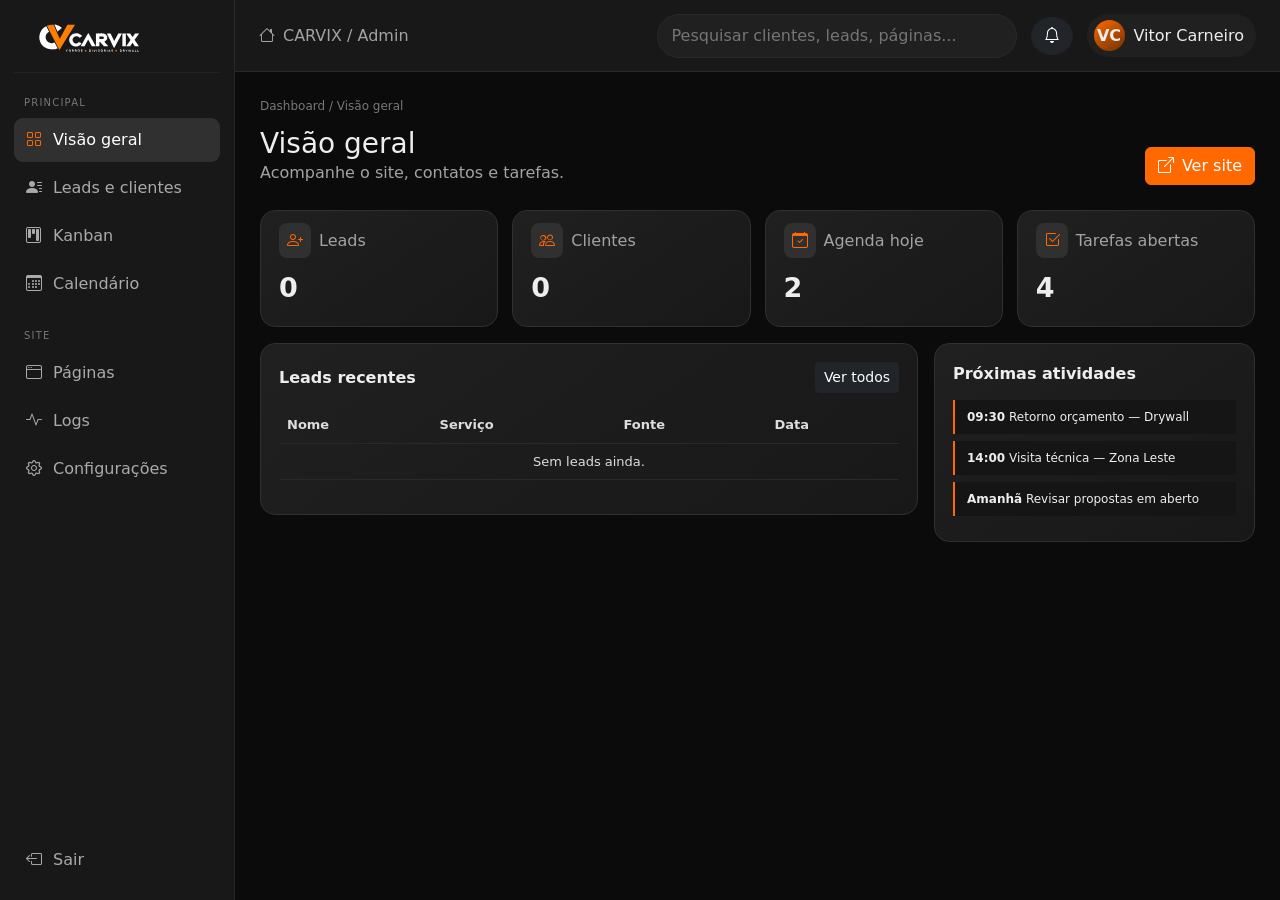
<file: admin/index.html>
<!doctype html><html lang="pt-BR" data-bs-theme="dark"><head><meta charset="utf-8"><meta name="viewport" content="width=device-width,initial-scale=1"><title>CARVIX | Painel Administrativo</title><link rel="icon" href="../favicon.ico"><link href="https://cdn.jsdelivr.net/npm/bootstrap@5.3.8/dist/css/bootstrap.min.css" rel="stylesheet"><link rel="stylesheet" href="https://cdn.jsdelivr.net/npm/bootstrap-icons@1.13.1/font/bootstrap-icons.min.css"><style>
:root{--cv:#ff6900;--panel:#171717;--panel2:#1d1d1d;--line:#303030;--muted:#a3a3a3}*{box-sizing:border-box}body{margin:0;background:#0b0b0b;color:#eee;font-family:Inter,system-ui,Arial,sans-serif}.app{display:grid;grid-template-columns:235px 1fr;min-height:100vh}.side{position:sticky;top:0;height:100vh;background:#181818;border-right:1px solid #292929;padding:18px 14px;display:flex;flex-direction:column}.brand{height:55px;display:flex;align-items:center;padding:0 10px 15px;border-bottom:1px solid #222}.brand img{width:130px;max-height:40px;object-fit:contain}.side small{color:#777;font-size:10px;letter-spacing:.12em;margin:22px 10px 8px}.navx{display:grid;gap:4px}.navx button,.logout{border:0;background:transparent;color:#aaa;text-align:left;border-radius:9px;padding:10px 12px;display:flex;gap:11px;align-items:center}.navx button:hover,.navx button.active{background:#303030;color:#fff}.navx button.active i{color:var(--cv)}.logout{margin-top:auto}.main{min-width:0}.topbar{height:72px;background:#181818;border-bottom:1px solid #292929;display:flex;align-items:center;padding:0 24px;gap:14px;position:sticky;top:0;z-index:20}.search{margin-left:auto;width:min(360px,35vw);background:#202020;border:1px solid #292929;border-radius:22px;padding:9px 14px;color:#ddd}.user{display:flex;align-items:center;gap:9px;background:#202020;border-radius:22px;padding:6px 12px 6px 7px}.avatar{width:31px;height:31px;border-radius:50%;background:linear-gradient(145deg,#ff6900,#6f3100);display:grid;place-items:center;font-weight:800}.content{padding:25px;max-width:1500px;margin:auto}.crumb{color:#777;font-size:12px}.titleRow{display:flex;justify-content:space-between;align-items:end;margin:12px 0 25px}.titleRow h1{font-size:28px;margin:0}.muted{color:var(--muted)}.cards4{display:grid;grid-template-columns:repeat(4,1fr);gap:14px}.metric,.panel{background:linear-gradient(145deg,#202020,#181818);border:1px solid #303030;border-radius:15px}.metric{padding:18px;min-height:110px}.metric i{background:#303030;padding:8px;border-radius:8px;color:var(--cv)}.metric b{display:block;font-size:27px;margin-top:15px}.panel{padding:18px;margin-top:16px}.panelHead{display:flex;justify-content:space-between;align-items:center;margin-bottom:14px}.table{--bs-table-bg:transparent;--bs-table-color:#ddd;--bs-table-border-color:#292929;font-size:13px}.badge-soft{background:#332313;color:#ff9a45}.kanban{display:grid;grid-template-columns:repeat(4,1fr);gap:12px}.kanCol{background:#101010;border:1px solid #292929;border-radius:12px;padding:12px;min-height:240px}.kanCard{background:#202020;border:1px solid #303030;border-radius:10px;padding:12px;margin-top:10px;font-size:12px}.cal{display:grid;grid-template-columns:repeat(7,1fr);gap:6px}.day{min-height:74px;background:#151515;border:1px solid #292929;border-radius:8px;padding:7px;font-size:11px}.day b{display:block;color:#888}.event{background:#39220e;color:#ff9b47;padding:3px 5px;border-radius:5px;margin-top:5px}.view{display:none}.view.active{display:block}.btn-cv{background:var(--cv);border-color:var(--cv);color:#fff}.btn-cv:hover{background:#e95f00;color:#fff}.mobileMenu{display:none}.filterbar{display:grid;grid-template-columns:1.3fr 1fr 1fr auto;gap:10px}.form-control,.form-select{background:#202020;border-color:#333;color:#eee}.form-control:focus,.form-select:focus{background:#202020;color:#fff;border-color:#ff6900;box-shadow:0 0 0 .2rem #ff690022}.logline{border-left:2px solid var(--cv);padding:8px 12px;margin:7px 0;background:#151515;font-size:12px}.empty{padding:30px;text-align:center;color:#777}.siteGrid{display:grid;grid-template-columns:1fr 1fr;gap:14px}.quickLink{display:flex;justify-content:space-between;padding:14px;border:1px solid #2c2c2c;border-radius:10px;text-decoration:none;color:#ddd;margin-top:8px}.quickLink:hover{border-color:#ff6900;color:#fff}
@media(max-width:1050px){.cards4{grid-template-columns:1fr 1fr}.kanban{grid-template-columns:1fr 1fr}.app{grid-template-columns:82px 1fr}.side span,.side small,.brand img{display:none}.brand:after{content:"CV";font-weight:900;color:var(--cv);font-size:20px}.navx button,.logout{justify-content:center;font-size:20px}.side{align-items:stretch}}
@media(max-width:720px){.app{display:block}.side{position:fixed;left:-260px;width:235px;z-index:50;transition:.25s}.side.open{left:0}.side span,.side small,.brand img{display:block}.brand:after{display:none}.navx button,.logout{justify-content:flex-start;font-size:14px}.mobileMenu{display:block}.topbar{padding:0 12px}.search{display:none}.content{padding:16px}.cards4,.kanban,.siteGrid{grid-template-columns:1fr}.filterbar{grid-template-columns:1fr}.titleRow{align-items:flex-start;gap:12px}.titleRow h1{font-size:23px}.panel{overflow:auto}.cal{min-width:650px}.calWrap{overflow:auto}}
</style></head><body><div class="app"><aside class="side" id="side"><div class="brand"><img src="../logo-carvix-dark.svg" alt="CARVIX"></div><small>PRINCIPAL</small><div class="navx"><button class="active" data-view="dashboard"><i class="bi bi-grid"></i><span>Visão geral</span></button><button data-view="leads"><i class="bi bi-person-lines-fill"></i><span>Leads e clientes</span></button><button data-view="kanban"><i class="bi bi-kanban"></i><span>Kanban</span></button><button data-view="calendar"><i class="bi bi-calendar3"></i><span>Calendário</span></button></div><small>SITE</small><div class="navx"><button data-view="pages"><i class="bi bi-window"></i><span>Páginas</span></button><button data-view="logs"><i class="bi bi-activity"></i><span>Logs</span></button><button data-view="settings"><i class="bi bi-gear"></i><span>Configurações</span></button></div><button class="logout" onclick="location.href='../'"><i class="bi bi-box-arrow-left"></i><span>Sair</span></button></aside><main class="main"><header class="topbar"><button class="btn btn-dark mobileMenu" id="mobileMenu"><i class="bi bi-list"></i></button><span class="d-none d-md-inline muted"><i class="bi bi-house me-2"></i>CARVIX / Admin</span><input class="search" id="globalSearch" placeholder="Pesquisar clientes, leads, páginas..."><button class="btn btn-dark rounded-circle" title="Notificações"><i class="bi bi-bell"></i></button><div class="user"><div class="avatar">VC</div><span>Vitor Carneiro</span></div></header><div class="content">
<section class="view active" id="dashboard"><div class="crumb">Dashboard / Visão geral</div><div class="titleRow"><div><h1>Visão geral</h1><div class="muted">Acompanhe o site, contatos e tarefas.</div></div><a class="btn btn-cv" href="../" target="_blank"><i class="bi bi-box-arrow-up-right me-2"></i>Ver site</a></div><div class="cards4"><div class="metric"><i class="bi bi-person-plus"></i><span class="ms-2 muted">Leads</span><b id="mLeads">0</b></div><div class="metric"><i class="bi bi-people"></i><span class="ms-2 muted">Clientes</span><b id="mClients">0</b></div><div class="metric"><i class="bi bi-calendar-check"></i><span class="ms-2 muted">Agenda hoje</span><b>2</b></div><div class="metric"><i class="bi bi-check2-square"></i><span class="ms-2 muted">Tarefas abertas</span><b>4</b></div></div><div class="row g-3"><div class="col-lg-8"><div class="panel"><div class="panelHead"><b>Leads recentes</b><button class="btn btn-sm btn-dark" data-go="leads">Ver todos</button></div><div class="table-responsive"><table class="table align-middle"><thead><tr><th>Nome</th><th>Serviço</th><th>Fonte</th><th>Data</th></tr></thead><tbody id="dashLeads"></tbody></table></div></div></div><div class="col-lg-4"><div class="panel"><div class="panelHead"><b>Próximas atividades</b></div><div class="logline"><b>09:30</b> Retorno orçamento — Drywall</div><div class="logline"><b>14:00</b> Visita técnica — Zona Leste</div><div class="logline"><b>Amanhã</b> Revisar propostas em aberto</div></div></div></div></section>
<section class="view" id="leads"><div class="crumb">Admin / Leads e clientes</div><div class="titleRow"><div><h1>Leads e clientes</h1><div class="muted">Origem, contato, serviço e histórico.</div></div><button class="btn btn-cv" onclick="addDemoClient()"><i class="bi bi-plus-lg me-2"></i>Novo cliente</button></div><div class="panel"><div class="filterbar mb-3"><input class="form-control" id="leadSearch" placeholder="Buscar nome, telefone ou e-mail"><select class="form-select"><option>Todos os serviços</option><option>Forros</option><option>Divisórias</option><option>Drywall</option></select><select class="form-select"><option>Todas as origens</option><option>Acesso direto</option><option>Google</option><option>Instagram</option></select><button class="btn btn-cv" onclick="renderLeads()">Filtrar</button></div><div class="table-responsive"><table class="table align-middle"><thead><tr><th>Cliente</th><th>Contato</th><th>Serviço</th><th>Fonte</th><th>UTM</th><th>Data</th><th>Status</th></tr></thead><tbody id="leadRows"></tbody></table></div></div></section>
<section class="view" id="kanban"><div class="crumb">Admin / Kanban</div><div class="titleRow"><div><h1>Funil de atendimento</h1><div class="muted">Organize oportunidades por etapa.</div></div><button class="btn btn-cv" onclick="addTask()"><i class="bi bi-plus-lg me-2"></i>Nova oportunidade</button></div><div class="kanban" id="kanbanBoard"></div></section>
<section class="view" id="calendar"><div class="crumb">Admin / Calendário</div><div class="titleRow"><div><h1>Calendário</h1><div class="muted">Visitas, retornos e compromissos.</div></div><button class="btn btn-cv" onclick="alert('Estrutura pronta para conectar ao calendário real.')"><i class="bi bi-plus-lg me-2"></i>Novo evento</button></div><div class="panel calWrap"><div class="panelHead"><b>Setembro 2026</b><span class="muted">Agenda CARVIX</span></div><div class="cal" id="calendarGrid"></div></div></section>
<section class="view" id="pages"><div class="crumb">Site / Páginas</div><div class="titleRow"><div><h1>Páginas do site</h1><div class="muted">Acesso rápido às páginas publicadas.</div></div></div><div class="siteGrid" id="pageGrid"></div></section>
<section class="view" id="logs"><div class="crumb">Site / Logs</div><div class="titleRow"><div><h1>Logs e origem</h1><div class="muted">Eventos registrados neste navegador.</div></div><button class="btn btn-outline-light" onclick="localStorage.removeItem('carvix_logs');renderLogs()">Limpar logs</button></div><div class="panel" id="logList"></div></section>
<section class="view" id="settings"><div class="crumb">Site / Configurações</div><div class="titleRow"><div><h1>Configurações</h1><div class="muted">Preferências administrativas do protótipo.</div></div></div><div class="siteGrid"><div class="panel mt-0"><h5>Identidade</h5><label class="form-label mt-3">Nome</label><input class="form-control" value="CARVIX"><label class="form-label mt-3">E-mail</label><input class="form-control" value="contato@carvix.com.br"><label class="form-label mt-3">Telefone</label><input class="form-control" value="(11) 0000-0000"><button class="btn btn-cv mt-3" onclick="alert('Configuração salva localmente no protótipo.')">Salvar</button></div><div class="panel mt-0"><h5>Administração</h5><p class="muted">Usuário atual</p><div class="user d-inline-flex"><div class="avatar">VC</div><span>Vitor Carneiro</span></div><hr><p class="muted small mb-1">Acesso</p><b>/admin/</b><p class="muted small mt-3">Sem login, conforme solicitado. Para produção, autenticação deve ser adicionada antes de armazenar dados reais.</p></div></div></section>
</div></main></div><script>
const $=s=>document.querySelector(s), $$=s=>[...document.querySelectorAll(s)];
const leads=()=>JSON.parse(localStorage.getItem('carvix_leads')||'[]'); const esc=v=>String(v||'').replace(/[&<>"']/g,m=>({'&':'&amp;','<':'&lt;','>':'&gt;','"':'&quot;',"'":'&#39;'}[m]));
function show(id){$$('.view').forEach(v=>v.classList.remove('active'));$('#'+id)?.classList.add('active');$$('.navx button').forEach(b=>b.classList.toggle('active',b.dataset.view===id));$('#side').classList.remove('open')}
$$('[data-view]').forEach(b=>b.onclick=()=>show(b.dataset.view));$$('[data-go]').forEach(b=>b.onclick=()=>show(b.dataset.go));$('#mobileMenu').onclick=()=>$('#side').classList.toggle('open');
function renderLeads(){const q=($('#leadSearch')?.value||'').toLowerCase(),l=leads().filter(x=>JSON.stringify(x).toLowerCase().includes(q));$('#mLeads').textContent=leads().length;$('#mClients').textContent=new Set(leads().map(x=>x.telefone||x.email||x.nome)).size;const rows=l.map(x=>'<tr><td><b>'+esc(x.nome||'Sem nome')+'</b></td><td>'+esc([x.telefone,x.email].filter(Boolean).join('<br>'))+'</td><td>'+esc(x.servico)+'</td><td>'+esc(x.fonte||'Direto')+'</td><td>'+esc([x.utm_source,x.utm_medium,x.utm_campaign].filter(Boolean).join(' / ')||'—')+'</td><td>'+esc(x.data)+'</td><td><span class="badge badge-soft">Novo</span></td></tr>').join('');$('#leadRows').innerHTML=rows||'<tr><td colspan="7" class="empty">Nenhum lead registrado neste navegador.</td></tr>';$('#dashLeads').innerHTML=l.slice(0,5).map(x=>'<tr><td>'+esc(x.nome)+'</td><td>'+esc(x.servico)+'</td><td>'+esc(x.fonte||'Direto')+'</td><td>'+esc(x.data)+'</td></tr>').join('')||'<tr><td colspan="4" class="empty">Sem leads ainda.</td></tr>'}
$('#leadSearch').oninput=renderLeads;
const tasks=JSON.parse(localStorage.getItem('carvix_tasks')||'null')||[{t:'Novo lead',n:'Solicitação de drywall',c:'Novos'},{t:'Orçamento',n:'Divisórias escritório',c:'Em contato'},{t:'Visita técnica',n:'Forro comercial',c:'Visita'},{t:'Proposta enviada',n:'Construção a seco',c:'Proposta'}];
function renderKanban(){const cols=['Novos','Em contato','Visita','Proposta'];$('#kanbanBoard').innerHTML=cols.map(c=>'<div class="kanCol"><b>'+c+'</b><span class="badge rounded-pill text-bg-dark float-end">'+tasks.filter(x=>x.c===c).length+'</span>'+tasks.filter(x=>x.c===c).map(x=>'<div class="kanCard"><b>'+esc(x.t)+'</b><div class="muted mt-1">'+esc(x.n)+'</div></div>').join('')+'</div>').join('')}
function addTask(){tasks.unshift({t:'Nova oportunidade',n:'Editar descrição',c:'Novos'});localStorage.setItem('carvix_tasks',JSON.stringify(tasks));renderKanban()}
function addDemoClient(){alert('O botão está preparado para o cadastro. No protótipo, leads reais entram pelos formulários do site.')}
function renderCalendar(){const days=['DOM','SEG','TER','QUA','QUI','SEX','SÁB'];let h=days.map(x=>'<div class="text-center muted small">'+x+'</div>').join('');for(let i=1;i<=30;i++)h+='<div class="day"><b>'+i+'</b>'+(i===22?'<div class="event">09:30 Retorno</div>':'')+(i===24?'<div class="event">14:00 Visita</div>':'')+'</div>';$('#calendarGrid').innerHTML=h}
function renderLogs(){const l=JSON.parse(localStorage.getItem('carvix_logs')||'[]');$('#logList').innerHTML=l.map(x=>'<div class="logline"><b>'+esc(x.action)+'</b> <span class="muted">'+esc(x.date)+'</span><div>'+esc(x.detail)+' · '+esc(x.page)+'</div></div>').join('')||'<div class="empty">Nenhum log registrado neste navegador.</div>'}
const pages=[['Home','../'],['Sobre nós','../sobre-nos.html'],['Projetos','../projetos.html'],['Áreas atendidas','../areas-atendidas.html'],['Forros','../forros.html'],['Divisórias','../divisorias.html'],['Drywall','../drywall.html'],['Construção a seco','../construcao-a-seco.html']];$('#pageGrid').innerHTML=pages.map(p=>'<a class="quickLink" target="_blank" href="'+p[1]+'"><span><i class="bi bi-file-earmark-text me-2"></i>'+p[0]+'</span><i class="bi bi-box-arrow-up-right"></i></a>').join('');
$('#globalSearch').addEventListener('keydown',e=>{if(e.key==='Enter'){show('leads');$('#leadSearch').value=e.target.value;renderLeads()}});renderLeads();renderKanban();renderCalendar();renderLogs();
</script><script src="https://cdn.jsdelivr.net/npm/bootstrap@5.3.8/dist/js/bootstrap.bundle.min.js"></script></body></html><style>
/* Admin responsive fidelity pass */
@media(max-width:720px){
 body{overflow-x:hidden}.app,.main{width:100%;max-width:100vw;overflow-x:hidden}
 .topbar{height:64px;padding:0 12px;gap:8px}.topbar .user{margin-left:auto;padding:5px}.topbar .user span{display:none}.topbar .btn.rounded-circle{display:none}
 .content{width:100%;padding:14px 12px 28px}.crumb{font-size:10px}.titleRow{margin:10px 0 18px;flex-direction:column;align-items:stretch}.titleRow .btn{width:100%}
 .cards4{grid-template-columns:1fr 1fr!important;gap:9px}.metric{padding:13px;min-height:96px}.metric b{font-size:22px}.metric span{font-size:11px}
 .panel{padding:12px;border-radius:12px;width:100%;max-width:100%}.row{--bs-gutter-x:0}
 .table-responsive{width:100%;overflow-x:auto;-webkit-overflow-scrolling:touch}.table{min-width:720px}
 .kanban{display:flex!important;overflow-x:auto;scroll-snap-type:x mandatory;padding-bottom:8px}.kanCol{min-width:82vw;scroll-snap-align:start}
 .calWrap{width:100%;overflow-x:auto}.cal{min-width:680px}
 .siteGrid{grid-template-columns:1fr!important}.quickLink{width:100%}
 .filterbar{display:grid!important;grid-template-columns:1fr!important}
}
@media(max-width:390px){.cards4{grid-template-columns:1fr!important}.metric{min-height:auto}.kanCol{min-width:88vw}}
</style>
</file>
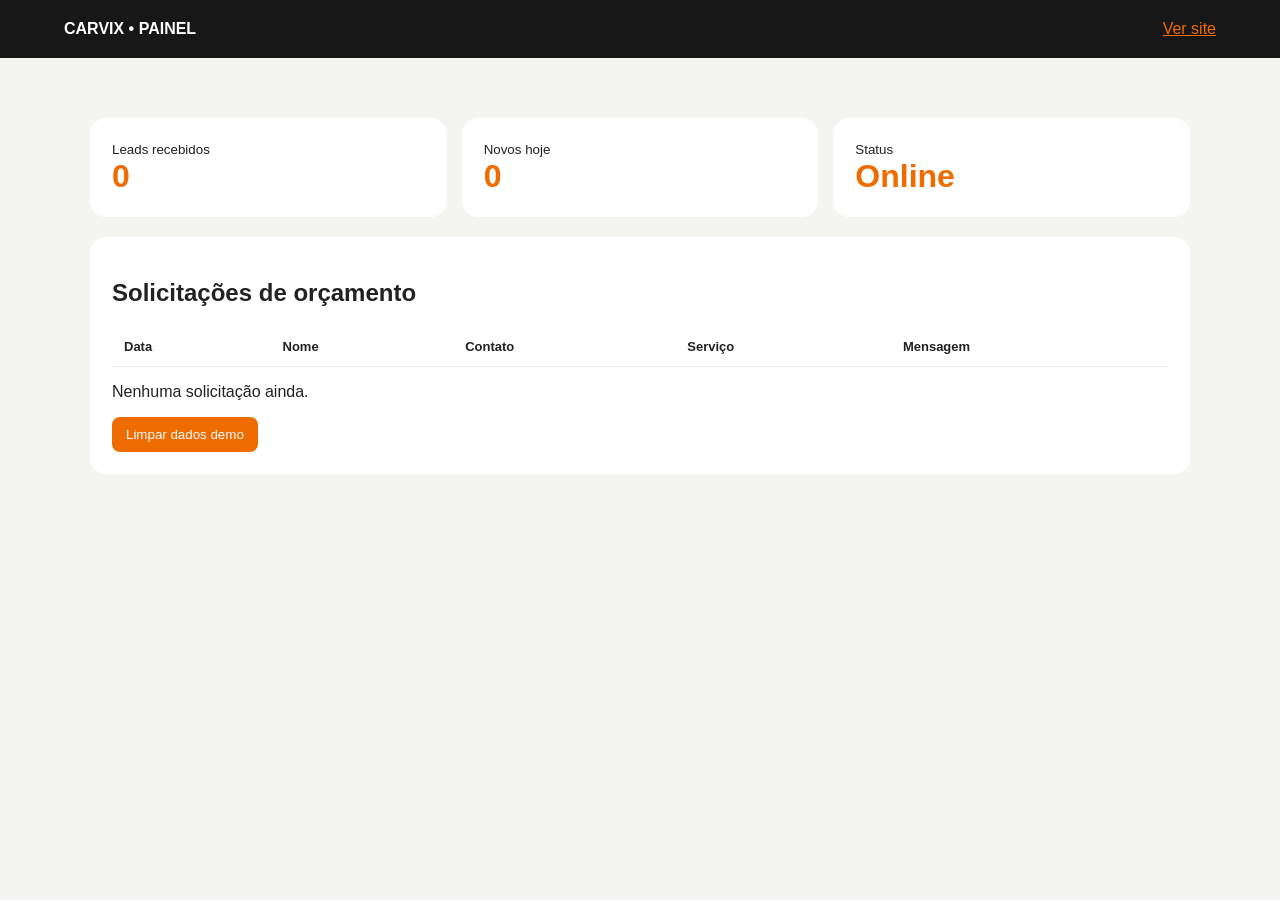
<file: admin.html>
<!doctype html><html lang="pt-BR"><head><meta charset="utf-8"><meta name="viewport" content="width=device-width,initial-scale=1"><title>CARVIX Admin</title><style>body{margin:0;font-family:Arial;background:#f4f4f1;color:#222}.top{background:#171717;color:white;padding:20px 5%;display:flex;justify-content:space-between}.top a{color:#ef6c00}.wrap{max-width:1100px;margin:40px auto;padding:20px}.cards{display:grid;grid-template-columns:repeat(3,1fr);gap:15px}.card,.box{background:white;border-radius:16px;padding:22px}.card b{font-size:32px;color:#ef6c00}.box{margin-top:20px;overflow:auto}table{width:100%;border-collapse:collapse}th,td{text-align:left;padding:12px;border-bottom:1px solid #eee;font-size:13px}button{background:#ef6c00;color:white;border:0;padding:10px 14px;border-radius:8px}@media(max-width:700px){.cards{grid-template-columns:1fr}.wrap{margin:10px}}</style></head><body><div class="top"><b>CARVIX • PAINEL</b><a href="index.html">Ver site</a></div><div class="wrap"><div class="cards"><div class="card"><small>Leads recebidos</small><br><b id="total">0</b></div><div class="card"><small>Novos hoje</small><br><b id="today">0</b></div><div class="card"><small>Status</small><br><b>Online</b></div></div><div class="box"><h2>Solicitações de orçamento</h2><table><thead><tr><th>Data</th><th>Nome</th><th>Contato</th><th>Serviço</th><th>Mensagem</th></tr></thead><tbody id="rows"></tbody></table><p id="empty">Nenhuma solicitação ainda.</p><button id="clear">Limpar dados demo</button></div></div><script>const l=JSON.parse(localStorage.getItem('carvix_leads')||'[]');total.textContent=l.length;today.textContent=l.filter(x=>x.data&&x.data.includes(new Date().toLocaleDateString('pt-BR'))).length;empty.style.display=l.length?'none':'block';rows.innerHTML=l.map(x=>'<tr><td>'+x.data+'</td><td>'+x.nome+'</td><td>'+[x.telefone,x.email].filter(Boolean).join('<br>')+'</td><td>'+x.servico+'</td><td>'+(x.mensagem||'')+'</td></tr>').join('');clear.onclick=()=>{localStorage.removeItem('carvix_leads');location.reload()}</script></body></html>
</file>
